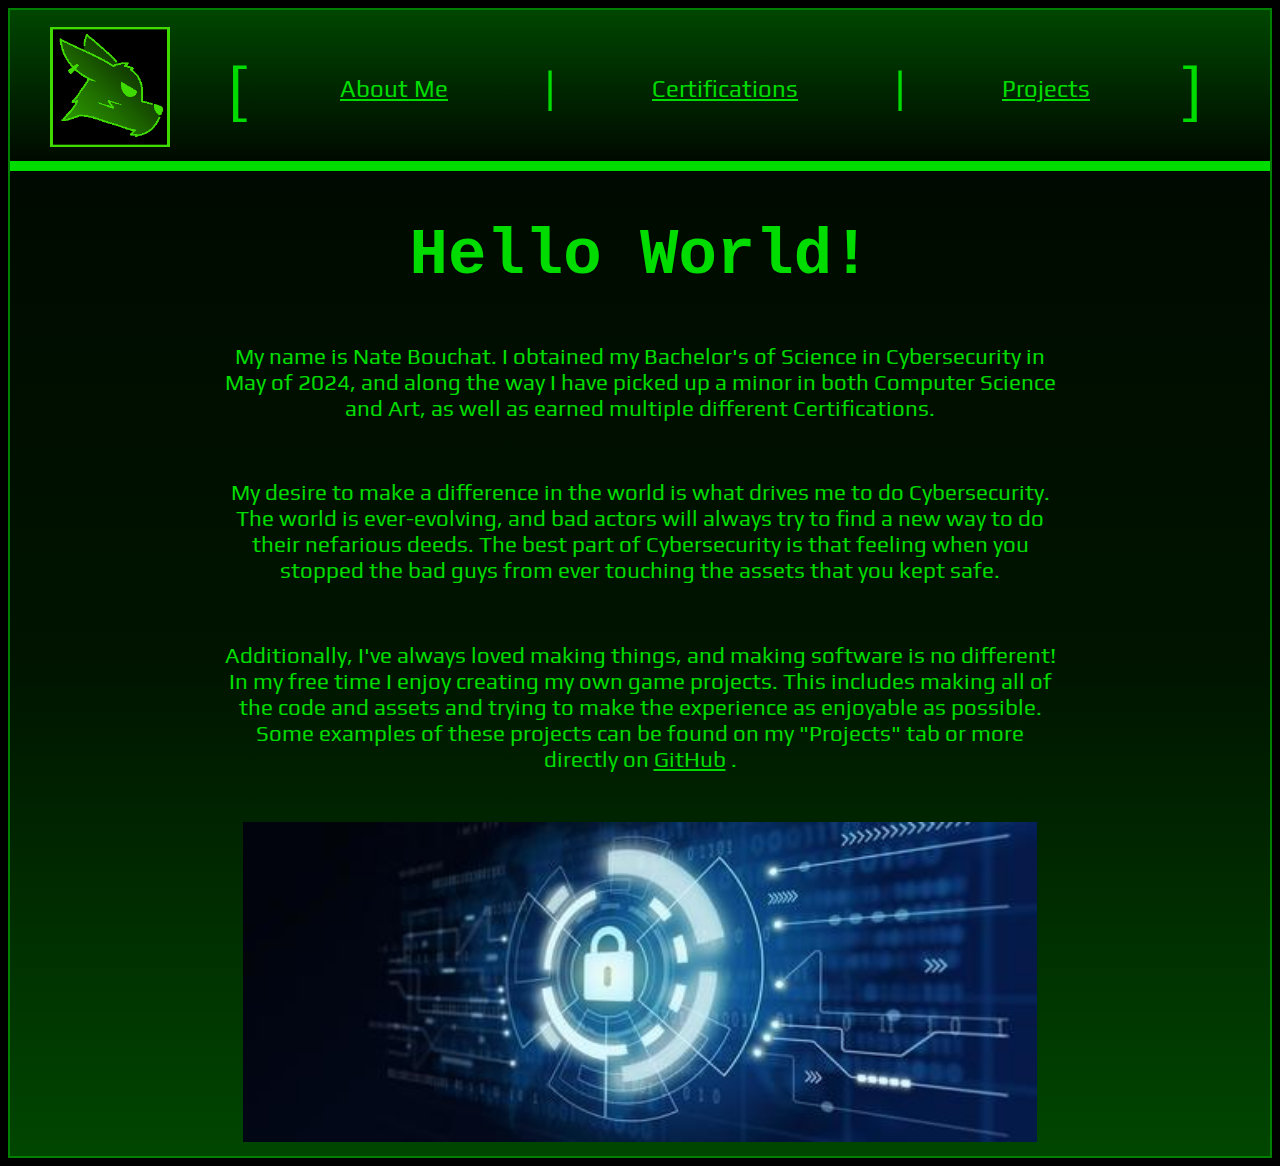
<file: index.html>
<!DOCTYPE html>
<html lang="en">
    <head>
        <meta charset="utf-8" />
        <meta name="author" content="Nate Bouchat">
        <meta name="description" content="About Nate Bouchat's career in Cybersecurity and Computer Science">
        <title>Nate Bouchat's Cyber Portfolio</title>
        <meta name="viewport" content="width=device-width, initial-scale=1, shrink-to-fit=no">
        <link rel="stylesheet" href="styles.css">
        <link rel="icon" type="image/x-icon" href="icon.ico">
        <link rel="preconnect" href="https://fonts.googleapis.com">
        <link rel="preconnect" href="https://fonts.gstatic.com" crossorigin>
        <link href="https://fonts.googleapis.com/css2?family=Play&display=swap" rel="stylesheet">
      </head>
    <body>
        <div class="header-container">
            <div>
                <img src="img/cyberLogo.png" alt="Dingo head with a bolt on their cheek" id="logo"/>
            </div>
            <div class="links-container">
                <p class="divider">[</p>
                <a href="index.html">About Me</a>
                <p class="divider">|</p>
                <a href="certifications.html">Certifications</a>
                <p class="divider">|</p>
                <a href="projects.html">Projects</a>
                <p class="divider">]</p>
            </div>
        </div>
        <div class="main-container">
            <div class="centered">
                <h1>Hello World!</h1>
                <p>
                    My name is Nate Bouchat.
                    I obtained my Bachelor's of Science in Cybersecurity in May of 2024, and along the way I have picked up a minor in both Computer Science and Art, 
                    as well as earned multiple different Certifications.
                </p>
                <p>
                    My desire to make a difference in the world is what drives me to do Cybersecurity.
                    The world is ever-evolving, and bad actors will always try to find a new way to do their nefarious deeds.
                    The best part of Cybersecurity is that feeling when you stopped the bad guys from ever touching the assets that you kept safe.
                </p>
                <p> 
                    Additionally, I've always loved making things, and making software is no different! In my free time I enjoy creating my own game projects.
                    This includes making all of the code and assets and trying to make the experience as enjoyable as possible.
                    Some examples of these projects can be found on my "Projects" tab or more directly on
                    <a href="https://github.com/natebouchat">GitHub</a> .
                </p>
                <img src="img/DataSecurity.jpg" alt="Locked down cyber assets" id="home-image"/>
            </div>
        </div>
    </body>
</html>
</file>
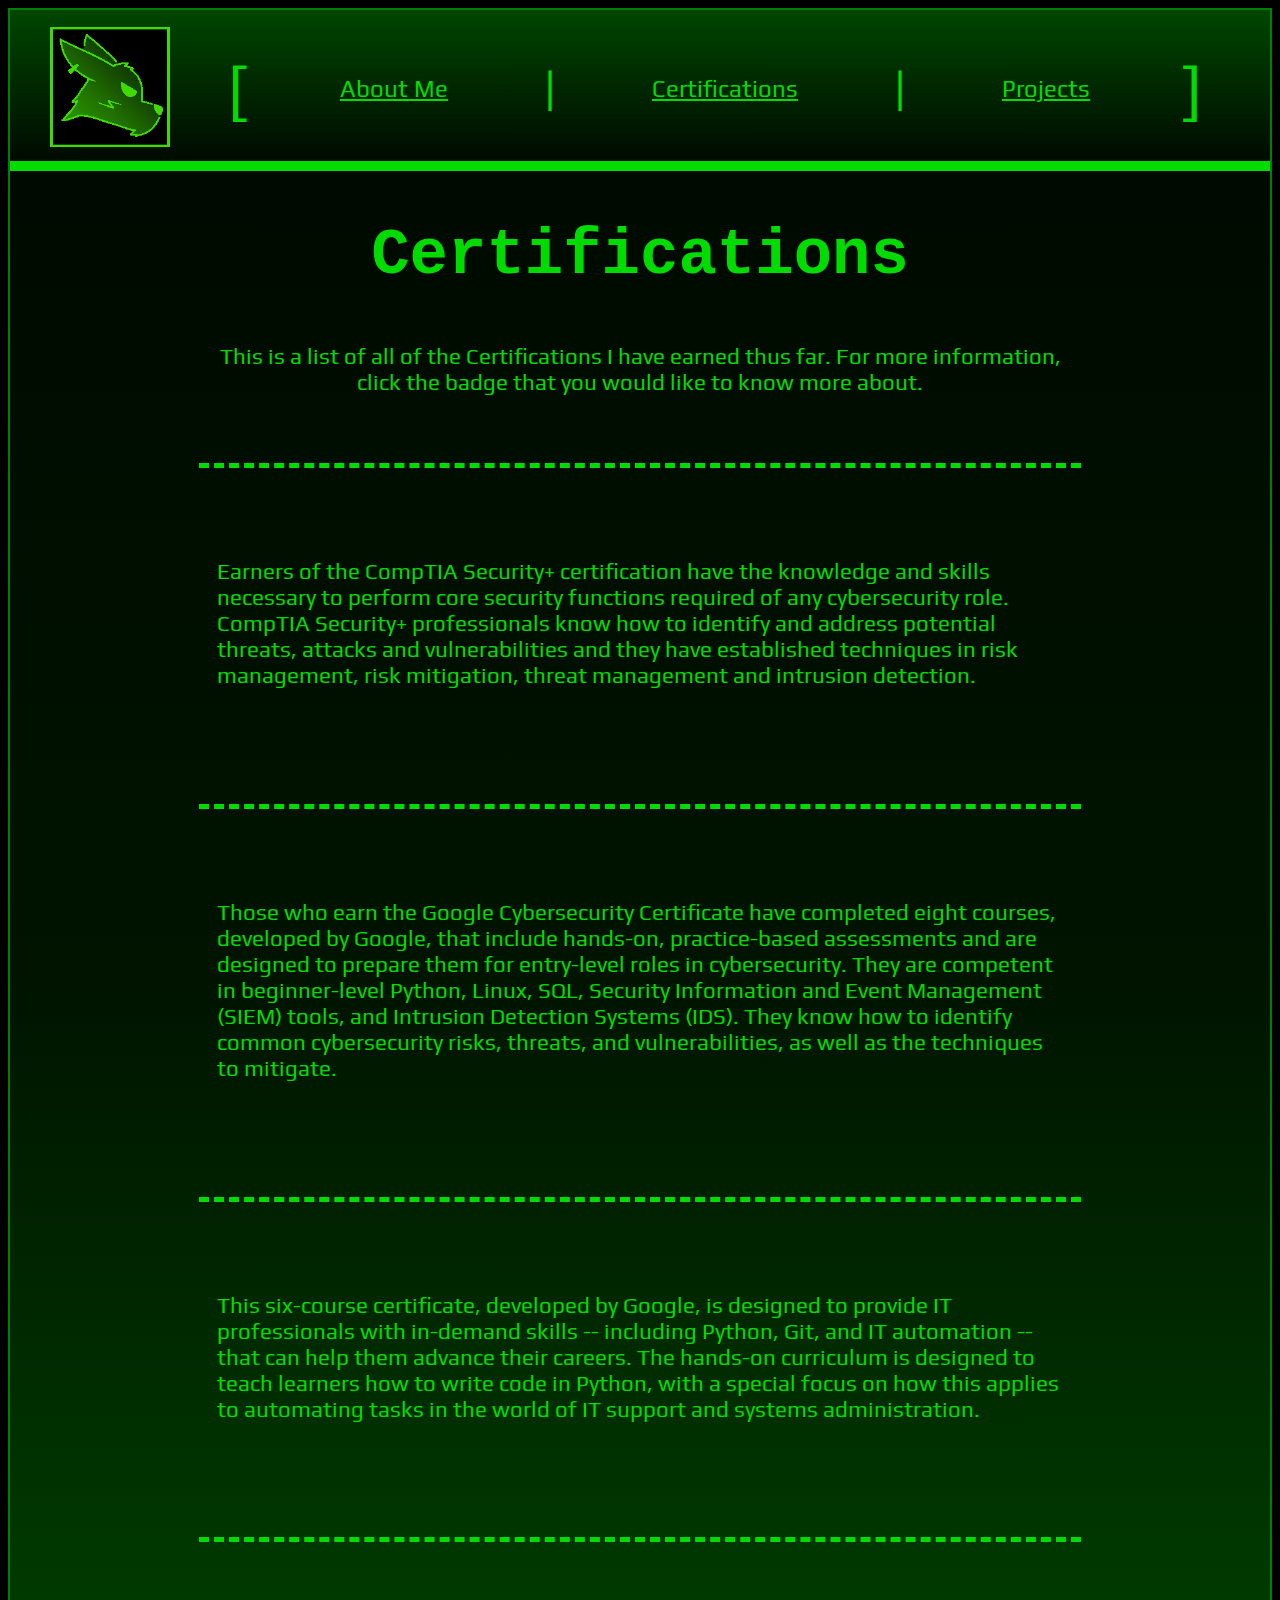
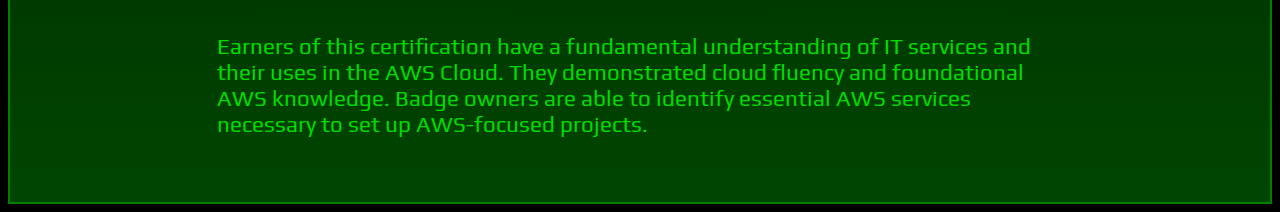
<file: certifications.html>
<!DOCTYPE html>
<html lang="en">
    <head>
        <meta charset="utf-8" />
        <meta name="author" content="Nate Bouchat">
        <meta name="description" content="About Nate Bouchat's career in Cybersecurity and Computer Science">
        <title>Nate Bouchat's Cyber Portfolio</title>
        <meta name="viewport" content="width=device-width, initial-scale=1, shrink-to-fit=no">
        <link rel="stylesheet" href="styles.css">
        <link rel="icon" type="image/x-icon" href="icon.ico">
        <link rel="preconnect" href="https://fonts.googleapis.com">
        <link rel="preconnect" href="https://fonts.gstatic.com" crossorigin>
        <link href="https://fonts.googleapis.com/css2?family=Play&display=swap" rel="stylesheet">
      </head>
    <body>
        <div class="header-container">
            <div>
                <img src="img/cyberLogo.png" alt="Dingo head with a bolt on their cheek" id="logo"/>
            </div>
            <div class="links-container">
                <p class="divider">[</p>
                <a href="index.html">About Me</a>
                <p class="divider">|</p>
                <a href="certifications.html">Certifications</a>
                <p class="divider">|</p>
                <a href="projects.html">Projects</a>
                <p class="divider">]</p>
            </div>
        </div>
        <div class="main-container">
            <h1>Certifications</h1>
            <p class="centered">
                This is a list of all of the Certifications I have earned thus far.
                For more information, click the badge that you would like to know more about.
            </p>
            <div class="column-container"> 
                <div class="badge">
                    <div data-iframe-width="300" data-iframe-height="270" data-share-badge-id="e6020cc4-8209-401c-92e1-9ca72aacc449" data-share-badge-host="https://www.credly.com"></div>
                </div>
                <div>
                    <p> 
                        Earners of the CompTIA Security+ certification have the knowledge and skills necessary to perform core security functions 
                        required of any cybersecurity role. CompTIA Security+ professionals know how to identify and address potential threats, 
                        attacks and vulnerabilities and they have established techniques in risk management, risk mitigation, threat management and 
                        intrusion detection.
                    </p>
                </div>
            </div>
            <div class="column-container">
                <div class="badge">
                    <div data-iframe-width="300" data-iframe-height="270" data-share-badge-id="cf97144a-a55c-43fd-82cc-b3dda90dba48" data-share-badge-host="https://www.credly.com"></div>
                </div>
                <div>
                    <p> 
                        Those who earn the Google Cybersecurity Certificate have completed eight courses, developed by
                        Google, that include hands-on, practice-based assessments and are designed to prepare them for
                        entry-level roles in cybersecurity. They are competent in beginner-level Python, Linux, SQL, Security
                        Information and Event Management (SIEM) tools, and Intrusion Detection Systems (IDS). They know
                        how to identify common cybersecurity risks, threats, and vulnerabilities, as well as the techniques to
                        mitigate.
                    </p>
                </div>
            </div>
            <div class="column-container">
                <div class="badge">
                    <div data-iframe-width="300" data-iframe-height="270" data-share-badge-id="14780be1-378e-4bf0-b096-d5eb549a3733" data-share-badge-host="https://www.credly.com"></div>
                </div>
                <div>
                    <p> 
                        This six-course certificate, developed by Google, is designed to provide IT professionals with in-demand 
                        skills -- including Python, Git, and IT automation -- that can help them advance their careers. The hands-on 
                        curriculum is designed to teach learners how to write code in Python, with a special focus on how this 
                        applies to automating tasks in the world of IT support and systems administration.
                    </p>
                </div>
            </div>
            <div class="column-container">
                <div class="badge">
                    <div data-iframe-width="300" data-iframe-height="270" data-share-badge-id="0bea5402-3aaf-4939-9d60-7fed5e7d5e47" data-share-badge-host="https://www.credly.com"></div>
                </div>
                <div>
                    <p> 
                        Earners of this certification have a fundamental understanding of IT services and their uses in the AWS
                        Cloud. They demonstrated cloud fluency and foundational AWS knowledge. Badge owners are able to
                        identify essential AWS services necessary to set up AWS-focused projects.
                    </p>
                </div>
            </div>
            <script type="text/javascript" async src="https://cdn.credly.com/assets/utilities/embed.js"></script>
        </div>
    </body>
</html>
</file>
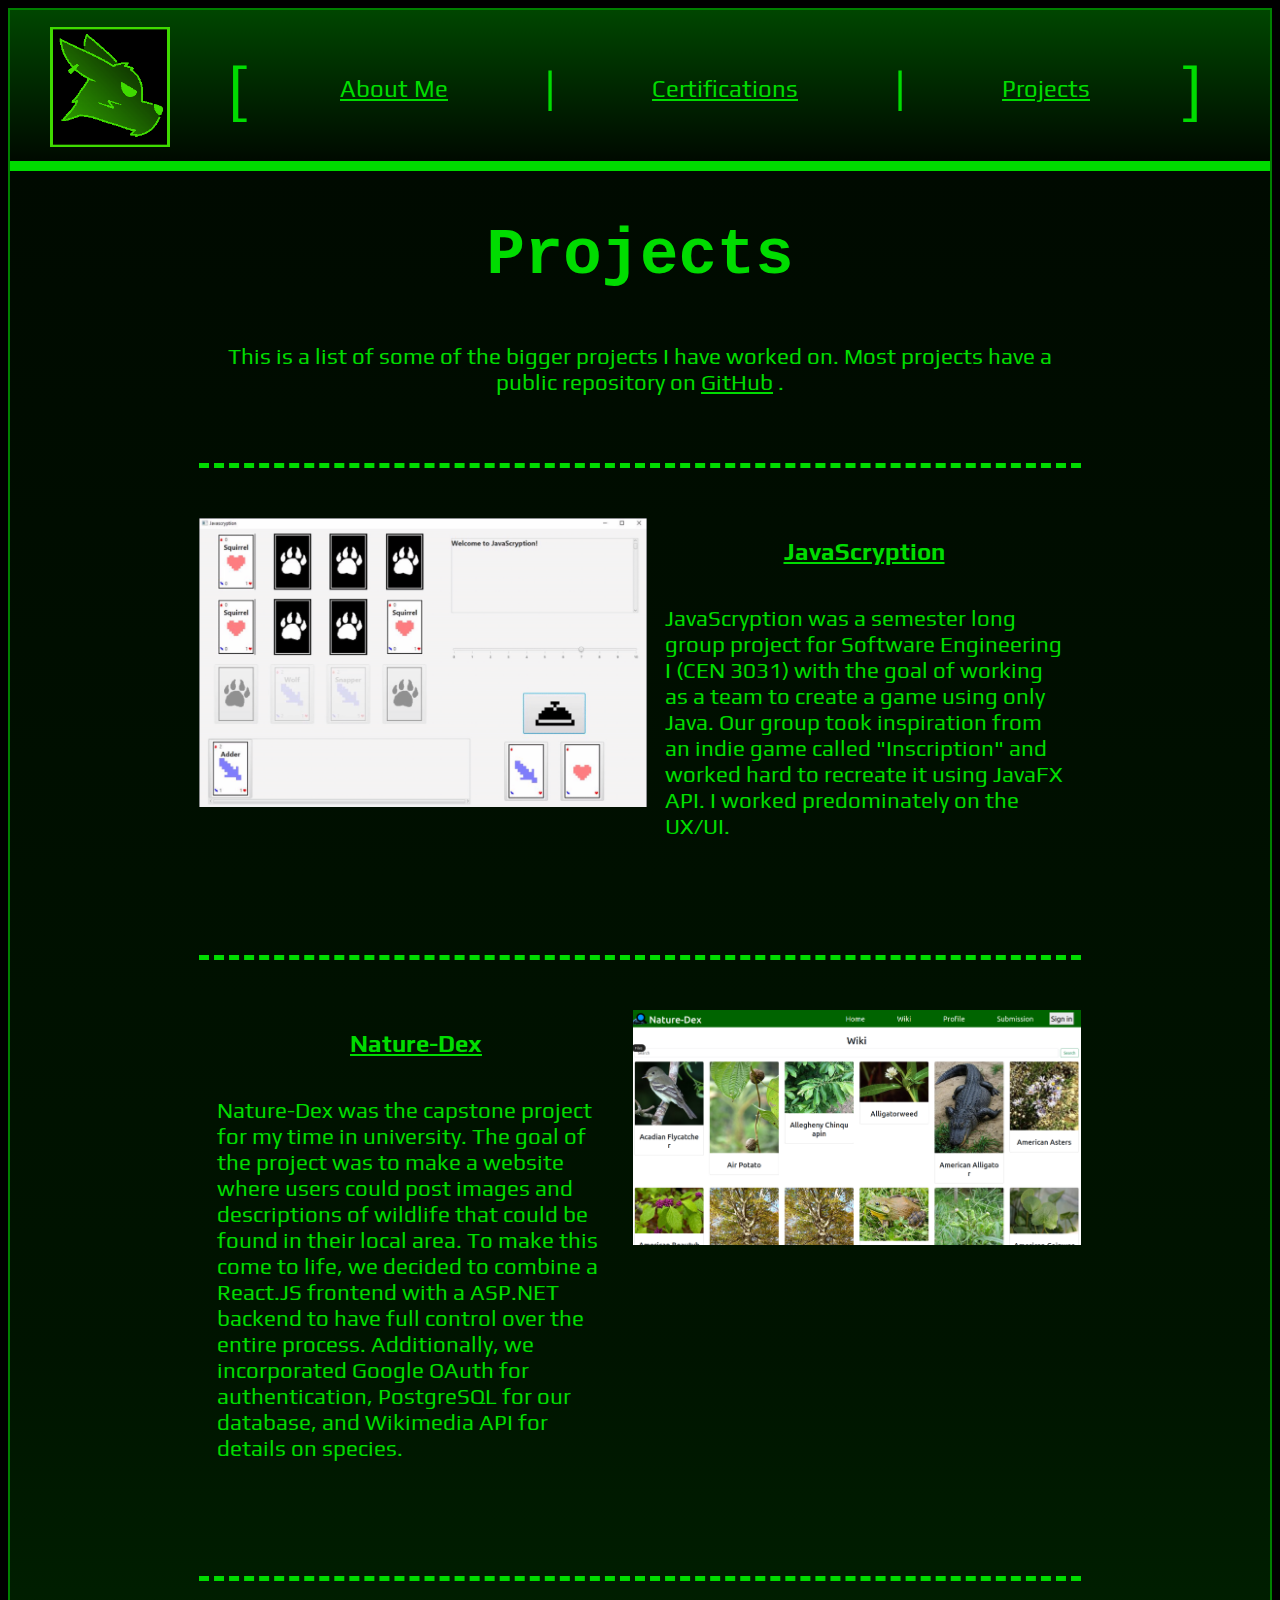
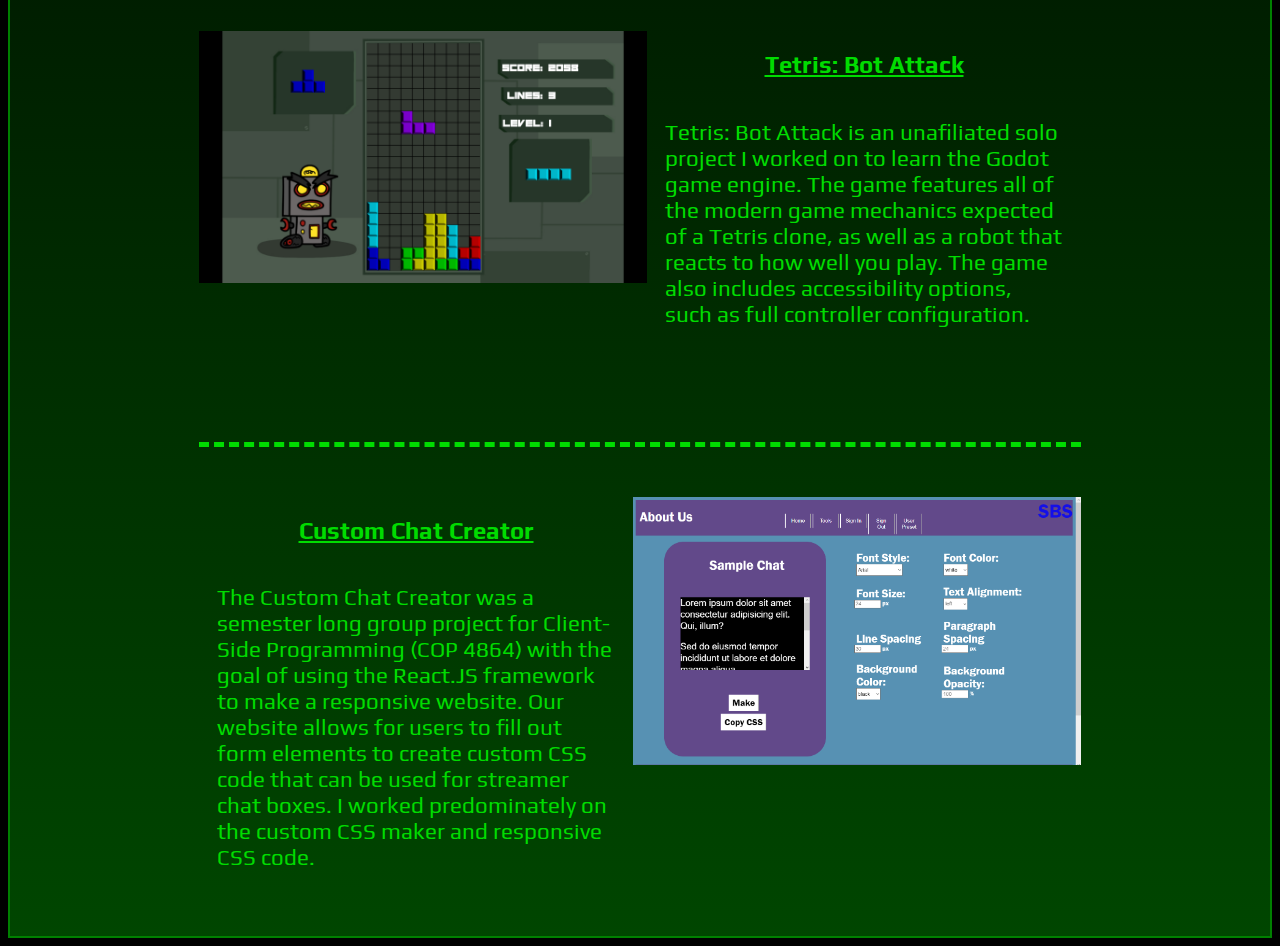
<file: projects.html>
<!DOCTYPE html>
<html lang="en">
    <head>
        <meta charset="utf-8" />
        <meta name="author" content="Nate Bouchat">
        <meta name="description" content="About Nate Bouchat's career in Cybersecurity and Computer Science">
        <title>Nate Bouchat's Cyber Portfolio</title>
        <meta name="viewport" content="width=device-width, initial-scale=1, shrink-to-fit=no">
        <link rel="stylesheet" href="styles.css">
        <link rel="icon" type="image/x-icon" href="icon.ico">
        <link rel="preconnect" href="https://fonts.googleapis.com">
        <link rel="preconnect" href="https://fonts.gstatic.com" crossorigin>
        <link href="https://fonts.googleapis.com/css2?family=Play&display=swap" rel="stylesheet">
      </head>
    <body>
        <div class="header-container">
            <div>
                <img src="img/cyberLogo.png" alt="Dingo head with a bolt on their cheek" id="logo"/>
            </div>
            <div class="links-container">
                <p class="divider">[</p>
                <a href="index.html">About Me</a>
                <p class="divider">|</p>
                <a href="certifications.html">Certifications</a>
                <p class="divider">|</p>
                <a href="projects.html">Projects</a>
                <p class="divider">]</p>
            </div>
        </div>
        <div class="main-container">
            <h1>Projects</h1>
            <p class="centered">
                This is a list of some of the bigger projects I have worked on.
                Most projects have a public repository on 
                <a href="https://github.com/natebouchat">GitHub</a> .
            </p>
            <div class="column-container"> 
                <div class="centered">
                    <img src="img/JavaScriptionDemo.png" alt="JavaScription Demo Screenshot" class="demo" />
                </div>
                <div>
                    <h2>
                        <a href="https://github.com/CEN3031-Spring-2022/semester-projects-group-7">JavaScryption</a>
                    </h2>
                    <p> 
                        JavaScryption was a semester long group project for Software Engineering I (CEN 3031) with the goal of
                        working as a team to create a game using only Java. Our group took inspiration from an indie game called
                        "Inscription" and worked hard to recreate it using JavaFX API.
                        I worked predominately on the UX/UI.
                    </p>
                </div>
            </div>
            <div class="column-container"> 
                <div>
                    <h2>
                        <a href="https://nature-dex.azurewebsites.net/wiki">Nature-Dex</a>
                    </h2>
                    <p> 
                        Nature-Dex was the capstone project for my time in university. The goal of the project was to make a website
                        where users could post images and descriptions of wildlife that could be found in their local area. To make this come to life,
                        we decided to combine a React.JS frontend with a ASP.NET backend to have full control over the entire process. Additionally, we incorporated
                        Google OAuth for authentication, PostgreSQL for our database, and Wikimedia API for details on species.
                    </p>
                </div>
                <div class="centered">
                    <img src="img/NatureDexDemo.png" alt="NatureDex Demo Screenshot" class="demo" />
                </div>
            </div>
            <div class="column-container"> 
                <div class="centered">
                    <img src="img/TetrisBotAttackDemo.png" alt="Tetris Bot Attack Demo Screenshot" class="demo"/>
                </div>
                <div>
                    <h2>
                        <a href="https://github.com/natebouchat/Tetris_Bot_Attack">Tetris: Bot Attack</a>
                    </h2>
                    <p> 
                        Tetris: Bot Attack is an unafiliated solo project I worked on to learn the Godot game engine.
                        The game features all of the modern game mechanics expected of a Tetris clone, as well as
                        a robot that reacts to how well you play. The game also includes accessibility options, such
                        as full controller configuration.
                    </p>
                </div>

            </div>
            <div class="column-container"> 
                <div>
                    <h2>
                        <a href="https://antintr-custom-chat-creator.web.app/homepage">Custom Chat Creator</a>
                    </h2>
                    <p> 
                        The Custom Chat Creator was a semester long group project for Client-Side Programming (COP 4864) with the goal
                        of using the React.JS framework to make a responsive website. Our website allows for users to fill out form elements
                        to create custom CSS code that can be used for streamer chat boxes. I worked predominately on the custom CSS maker 
                        and responsive CSS code.
                    </p>
                </div>
                <div class="centered">
                    <img src="img/CustomCSSMakerDemo.png" alt="Custom CSS Maker Website Screenshot" class="demo"/>
                </div>
            </div>
        </div>
    </body>
</html>
</file>
<file: styles.css>
body{
    font-family: 'Play', Courier, Monospace;
    color: rgb(0, 220, 0);
    min-height: 100vh;
    border-width: 2px;
    border-style: solid;
    border-color: green;
    background-color: black;
}

h1{
    text-align: center;
    font-family: Courier, Monospace;
    font-size: 2.5em;
    line-height: 80%;
    margin-top: 0px;
}

h2 {
    text-align: center;
}

p{
    padding: 18px;
    font-size: 1em;
}

a{
    color: rgb(0, 220, 0);
}

a:hover {
    color: red;
}

#home-image {
    width: 90%;
    height: 320px;
    padding-top: 10px;
    padding-bottom: 10px;
}

#logo {
    min-width: 60px;
    max-width: 60%;
}

.header-container{
    display: flex;
    flex-direction: column;
    text-align: center;
    align-items: center;
    padding-top: 6px;
    border-bottom-width: 10px;
    border-bottom-style: solid;
    background-image: linear-gradient(rgb(0, 70, 0), rgb(0, 10, 0));
}

.links-container {
    font-size: 1em;
    display: flex;
    flex-direction: row;
    align-items: center;
    flex-grow: 1;
    justify-content: space-around;
}

.divider {
    font-size: 2.5em;
    margin-top: 10px;
    margin-bottom: 10px;
}

.main-container {
    min-height: 90vh;
    padding-top: 60px;
    background-image: linear-gradient(rgb(0, 10, 0), rgb(0, 20, 0), rgb(0, 70, 0));
}

.column-container {
    display: flex;
    flex-direction: column;
    flex-grow: 1;
    justify-content: space-evenly;
    margin-top: 50px;
    padding-top: 50px;
    padding-bottom: 25px;
    border-top-width: 5px;
    border-top-style: dashed;
}

.centered {
    text-align: center;
}

.badge {
    text-align: center;
    background-color: #e4fff7;
    border-radius: 10px;
}

.demo {
    width: 70vw;
}

@media screen and (min-width: 720px) {
    h1 {
        font-size: 4em;
    }

    p{
        font-size: 1.4em;
    }
    
    .header-container {
        flex-direction: row;
        padding-right: 50px;
    }

    .links-container {
        font-size: 1.5em;
        justify-content: space-between;
    }

    .divider {
        margin-top: 20px;
        margin-bottom: 20px;
    }

    .main-container {
        padding-left: 15%;
        padding-right: 15%;
    }

    .column-container{
        flex-direction: row;
    }

    .demo {
        width: 35vw;
    }
}
</file>
